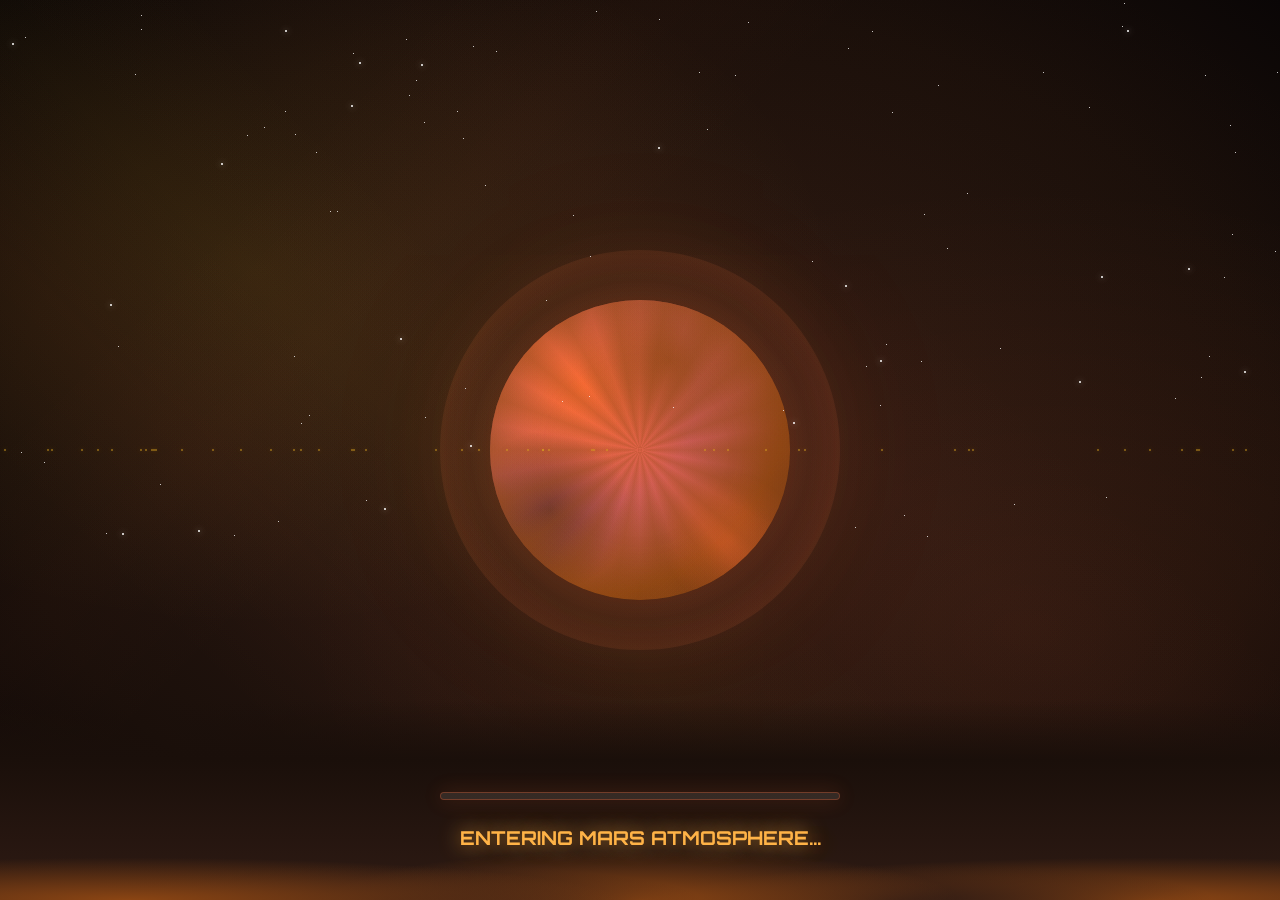
<file: loader.html>
<!DOCTYPE html>
<html lang="en">
<head>
    <meta charset="UTF-8">
    <meta name="viewport" content="width=device-width, initial-scale=1.0">
    <title>Mars Atmosphere Vibe</title>
    <link href="https://fonts.googleapis.com/css2?family=Orbitron:wght@400;700;900&display=swap" rel="stylesheet">
    <style>
        :root {
            --mars-red: #cd5c5c;
            --mars-orange: #ff6b35;
            --mars-brown: #8b4513;
            --mars-dust: #daa520;
            --mars-dark: #2f1b14;
            --mars-light: #ffb347;
        }

        * {
            margin: 0;
            padding: 0;
            box-sizing: border-box;
        }

        body {
            font-family: 'Orbitron', monospace;
            background: var(--mars-dark);
            overflow: hidden;
            height: 100vh;
        }

        /* Mars Atmosphere Container */
        .mars-container {
            position: fixed;
            top: 0;
            left: 0;
            width: 100%;
            height: 100%;
            background: radial-gradient(ellipse at center, #2f1b14 0%, #1a0f0a 70%, #0a0606 100%);
            display: flex;
            justify-content: center;
            align-items: center;
            z-index: 1;
            overflow: hidden;
        }

        /* Mars Planet */
        .mars-planet {
            position: absolute;
            width: 300px;
            height: 300px;
            background: radial-gradient(circle at 30% 30%, #ff6b35 0%, #cd5c5c 40%, #8b4513 70%, #2f1b14 100%);
            border-radius: 50%;
            animation: rotatePlanet 20s linear infinite;
            box-shadow: 
                0 0 100px rgba(255, 107, 53, 0.3),
                inset 0 0 50px rgba(139, 69, 19, 0.8),
                0 0 200px rgba(255, 107, 53, 0.1);
        }

        .mars-planet::before {
            content: '';
            position: absolute;
            width: 100%;
            height: 100%;
            background: 
                radial-gradient(circle at 60% 20%, rgba(139, 69, 19, 0.8) 0%, transparent 30%),
                radial-gradient(circle at 20% 70%, rgba(47, 27, 20, 0.6) 0%, transparent 25%),
                radial-gradient(circle at 80% 80%, rgba(255, 107, 53, 0.4) 0%, transparent 20%);
            border-radius: 50%;
            animation: rotateSurface 25s linear infinite reverse;
        }

        .mars-planet::after {
            content: '';
            position: absolute;
            width: 100%;
            height: 100%;
            background: 
                repeating-conic-gradient(from 0deg, transparent 0deg, rgba(139, 69, 19, 0.3) 10deg, transparent 20deg),
                linear-gradient(45deg, transparent 40%, rgba(255, 107, 53, 0.2) 50%, transparent 60%);
            border-radius: 50%;
            animation: rotatePlanet 30s linear infinite;
        }

        /* Atmospheric Layers */
        .atmosphere {
            position: absolute;
            width: 400px;
            height: 400px;
            border-radius: 50%;
            background: radial-gradient(circle, transparent 60%, rgba(255, 107, 53, 0.1) 70%, rgba(255, 107, 53, 0.05) 85%, transparent 100%);
            animation: pulseAtmosphere 8s ease-in-out infinite;
        }

        .atmosphere::before {
            content: '';
            position: absolute;
            width: 120%;
            height: 120%;
            top: -10%;
            left: -10%;
            border-radius: 50%;
            background: radial-gradient(circle, transparent 70%, rgba(205, 92, 92, 0.05) 80%, transparent 90%);
            animation: pulseAtmosphere 12s ease-in-out infinite reverse;
        }

        /* Dust Storm Effects */
        .dust-storm {
            position: absolute;
            width: 100%;
            height: 100%;
            background: 
                radial-gradient(ellipse at 20% 30%, rgba(218, 165, 32, 0.1) 0%, transparent 40%),
                radial-gradient(ellipse at 80% 70%, rgba(255, 107, 53, 0.08) 0%, transparent 50%),
                radial-gradient(ellipse at 60% 40%, rgba(139, 69, 19, 0.05) 0%, transparent 60%);
            animation: dustStorm 15s ease-in-out infinite;
        }

        .dust-storm::before {
            content: '';
            position: absolute;
            width: 100%;
            height: 100%;
            background: 
                linear-gradient(45deg, transparent 30%, rgba(218, 165, 32, 0.03) 40%, transparent 50%),
                linear-gradient(-45deg, transparent 60%, rgba(255, 107, 53, 0.02) 70%, transparent 80%);
            animation: dustStorm 20s ease-in-out infinite reverse;
        }

        /* Floating Particles */
        .particle {
            position: absolute;
            width: 2px;
            height: 2px;
            background: var(--mars-dust);
            border-radius: 50%;
            opacity: 0.6;
            animation: floatParticle 10s linear infinite;
            box-shadow: 0 0 4px rgba(218, 165, 32, 0.5);
        }

        /* Mars Terrain Silhouette */
        .terrain {
            position: absolute;
            bottom: 0;
            left: 0;
            width: 100%;
            height: 200px;
            background: linear-gradient(to top, #2f1b14 0%, #1a0f0a 70%, transparent 100%);
            animation: terrainShift 25s ease-in-out infinite;
        }

        .terrain::before {
            content: '';
            position: absolute;
            bottom: 0;
            left: 0;
            width: 100%;
            height: 100px;
            background: 
                radial-gradient(ellipse at 10% 100%, #8b4513 0%, transparent 30%),
                radial-gradient(ellipse at 30% 100%, #2f1b14 0%, transparent 25%),
                radial-gradient(ellipse at 50% 100%, #8b4513 0%, transparent 35%),
                radial-gradient(ellipse at 70% 100%, #2f1b14 0%, transparent 25%),
                radial-gradient(ellipse at 90% 100%, #8b4513 0%, transparent 30%);
            animation: terrainShift 30s ease-in-out infinite reverse;
        }

        /* Aurora-like Effects */
        .aurora {
            position: absolute;
            width: 100%;
            height: 100%;
            background: linear-gradient(45deg, 
                transparent 20%, 
                rgba(255, 107, 53, 0.03) 30%, 
                transparent 40%,
                rgba(205, 92, 92, 0.02) 60%,
                transparent 70%
            );
            animation: aurora 18s ease-in-out infinite;
        }

        /* Stars */
        .star {
            position: absolute;
            width: 1px;
            height: 1px;
            background: white;
            border-radius: 50%;
            animation: twinkle 3s ease-in-out infinite;
        }

        .star.bright {
            width: 2px;
            height: 2px;
            box-shadow: 0 0 6px rgba(255, 255, 255, 0.8);
        }

        /* Progress Bar */
        .progress-container {
            position: absolute;
            bottom: 100px;
            left: 50%;
            transform: translateX(-50%);
            width: 400px;
            height: 8px;
            background: rgba(255, 255, 255, 0.1);
            border-radius: 4px;
            border: 1px solid rgba(255, 107, 53, 0.3);
            overflow: hidden;
            box-shadow: 0 0 20px rgba(255, 107, 53, 0.2);
        }

        .progress-bar {
            height: 100%;
            background: linear-gradient(90deg, var(--mars-red), var(--mars-orange));
            border-radius: 4px;
            width: 0%;
            animation: progressFill 8s ease-out forwards;
            box-shadow: 0 0 15px rgba(255, 107, 53, 0.8);
        }

        /* Loading Text */
        .loading-text {
            position: absolute;
            bottom: 50px;
            left: 50%;
            transform: translateX(-50%);
            color: var(--mars-light);
            font-size: 1.2rem;
            font-weight: 700;
            text-align: center;
            animation: pulse 2s ease-in-out infinite;
            text-shadow: 0 0 20px rgba(255, 179, 71, 0.8);
        }

        /* Main Content */
        .main-content {
            display: none;
            position: absolute;
            top: 50%;
            left: 50%;
            transform: translate(-50%, -50%);
            text-align: center;
            color: var(--mars-light);
            z-index: 10;
        }

        .main-content.show {
            display: block;
            animation: fadeIn 1s ease-out;
        }

        .main-content h1 {
            font-size: 3rem;
            margin-bottom: 30px;
            text-shadow: 0 0 30px rgba(255, 107, 53, 0.8);
            animation: glow 3s ease-in-out infinite;
        }

        .typing-container {
            min-height: 80px;
            display: flex;
            justify-content: center;
            align-items: center;
        }

        .typing-text {
            font-size: 1.2rem;
            line-height: 1.6;
            min-height: 60px;
            max-width: 600px;
        }

        .cursor {
            display: inline-block;
            background-color: var(--mars-orange);
            width: 3px;
            animation: blink 1s infinite;
            margin-left: 2px;
        }

        /* Keyframes */
        @keyframes rotatePlanet {
            0% { transform: rotate(0deg); }
            100% { transform: rotate(360deg); }
        }

        @keyframes rotateSurface {
            0% { transform: rotate(0deg); }
            100% { transform: rotate(360deg); }
        }

        @keyframes pulseAtmosphere {
            0%, 100% { opacity: 0.3; transform: scale(1); }
            50% { opacity: 0.6; transform: scale(1.1); }
        }

        @keyframes dustStorm {
            0%, 100% { opacity: 0.2; transform: translateX(0%) rotate(0deg); }
            25% { opacity: 0.4; transform: translateX(-10%) rotate(5deg); }
            50% { opacity: 0.6; transform: translateX(10%) rotate(-5deg); }
            75% { opacity: 0.3; transform: translateX(-5%) rotate(3deg); }
        }

        @keyframes floatParticle {
            0% { transform: translateY(100vh) translateX(0px); opacity: 0; }
            10% { opacity: 0.6; }
            90% { opacity: 0.6; }
            100% { transform: translateY(-100px) translateX(100px); opacity: 0; }
        }

        @keyframes terrainShift {
            0%, 100% { transform: translateX(0px); }
            50% { transform: translateX(-20px); }
        }

        @keyframes aurora {
            0%, 100% { opacity: 0.1; transform: skewX(0deg); }
            25% { opacity: 0.3; transform: skewX(5deg); }
            50% { opacity: 0.2; transform: skewX(-5deg); }
            75% { opacity: 0.4; transform: skewX(3deg); }
        }

        @keyframes twinkle {
            0%, 100% { opacity: 0.3; }
            50% { opacity: 1; }
        }

        @keyframes progressFill {
            0% { width: 0%; }
            100% { width: 100%; }
        }

        @keyframes pulse {
            0%, 100% { opacity: 0.6; }
            50% { opacity: 1; }
        }

        @keyframes fadeIn {
            from { opacity: 0; transform: translate(-50%, -50%) scale(0.8); }
            to { opacity: 1; transform: translate(-50%, -50%) scale(1); }
        }

        @keyframes glow {
            0%, 100% { text-shadow: 0 0 30px rgba(255, 107, 53, 0.8); }
            50% { text-shadow: 0 0 50px rgba(255, 107, 53, 1), 0 0 70px rgba(255, 107, 53, 0.6); }
        }

        @keyframes blink {
            0%, 50% { opacity: 1; }
            51%, 100% { opacity: 0; }
        }

        /* Responsive Design */
        @media (max-width: 768px) {
            .mars-planet {
                width: 200px;
                height: 200px;
            }
            
            .atmosphere {
                width: 280px;
                height: 280px;
            }
            
            .progress-container {
                width: 300px;
            }
            
            .loading-text {
                font-size: 1rem;
            }

            .main-content h1 {
                font-size: 2rem;
            }
        }
    </style>
</head>
<body>
    <div class="mars-container" id="marsContainer">
        <!-- Mars Planet -->
        <div class="mars-planet"></div>
        
        <!-- Atmospheric Effects -->
        <div class="atmosphere"></div>
        
        <!-- Dust Storm -->
        <div class="dust-storm"></div>
        
        <!-- Aurora Effects -->
        <div class="aurora"></div>
        
        <!-- Terrain -->
        <div class="terrain"></div>
        
        <!-- Progress Bar -->
        <div class="progress-container">
            <div class="progress-bar"></div>
        </div>
        
        <!-- Loading Text -->
        <div class="loading-text">ENTERING MARS ATMOSPHERE...</div>
    </div>

    <!-- Main Content -->
    <div class="main-content" id="mainContent">
        <h1>🌌 MARS ATMOSPHERE 🌌</h1>
        <div class="typing-container">
            <p class="typing-text" id="typingText">
                <span class="typed-content"></span>
                <span class="cursor">|</span>
            </p>
        </div>
    </div>

    <script>
        // Create floating particles
        function createParticles() {
            for (let i = 0; i < 50; i++) {
                const particle = document.createElement('div');
                particle.className = 'particle';
                particle.style.left = Math.random() * 100 + '%';
                particle.style.animationDelay = Math.random() * 10 + 's';
                particle.style.animationDuration = (Math.random() * 15 + 10) + 's';
                document.querySelector('.mars-container').appendChild(particle);
            }
        }

        // Create stars
        function createStars() {
            for (let i = 0; i < 100; i++) {
                const star = document.createElement('div');
                star.className = Math.random() > 0.8 ? 'star bright' : 'star';
                star.style.left = Math.random() * 100 + '%';
                star.style.top = Math.random() * 60 + '%';
                star.style.animationDelay = Math.random() * 3 + 's';
                star.style.animationDuration = (Math.random() * 3 + 2) + 's';
                document.querySelector('.mars-container').appendChild(star);
            }
        }

        // Typing animation
        function typeText(element, text, speed = 50) {
            return new Promise((resolve) => {
                let i = 0;
                const typingInterval = setInterval(() => {
                    if (i < text.length) {
                        element.textContent += text.charAt(i);
                        i++;
                    } else {
                        clearInterval(typingInterval);
                        resolve();
                    }
                }, speed);
            });
        }

        async function clearAndType(element, text, speed = 50) {
            element.textContent = '';
            await typeText(element, text, speed);
        }

        async function startTypingSequence() {
            const typedContent = document.querySelector('.typed-content');
            
            const messages = [
                "Welcome to the Red Planet...",
                "Atmospheric pressure: 0.6% of Earth's...",
                "Surface temperature: -80°C to 20°C...",
                "Dust storms can last for months...",
                "The sky appears butterscotch during day...",
                "Two moons orbit this mysterious world...",
                "Ancient riverbeds tell stories of water...",
                "Polar ice caps shimmer in the distance...",
                "The future of human exploration awaits..."
            ];
            
            for (let i = 0; i < messages.length; i++) {
                await clearAndType(typedContent, messages[i], 60);
                await new Promise(resolve => setTimeout(resolve, 3000));
            }
            
            await clearAndType(typedContent, "🔴 MARS: THE NEXT FRONTIER 🔴", 80);
        }

        // Initialize
        createParticles();
        createStars();

        // Show main content after loading
        setTimeout(() => {
            const marsContainer = document.getElementById('marsContainer');
            const mainContent = document.getElementById('mainContent');
            
            // Hide loading elements
            document.querySelector('.progress-container').style.display = 'none';
            document.querySelector('.loading-text').style.display = 'none';
            
            // Show main content
            mainContent.classList.add('show');
            
            // Start typing animation
            setTimeout(() => {
                startTypingSequence();
            }, 500);
        }, 8500);

        // Optional: Create dynamic dust particles
        setInterval(() => {
            if (Math.random() > 0.7) {
                const particle = document.createElement('div');
                particle.className = 'particle';
                particle.style.left = Math.random() * 100 + '%';
                particle.style.animationDuration = (Math.random() * 10 + 8) + 's';
                document.querySelector('.mars-container').appendChild(particle);
                
                setTimeout(() => {
                    particle.remove();
                }, 15000);
            }
        }, 2000);
        setTimeout(() => {
            window.location.href = 'index.html'; // Adjust path if needed (e.g., './index.html' or full URL)
        }, 8500);
    </script>
</body>
</html>
</file>
